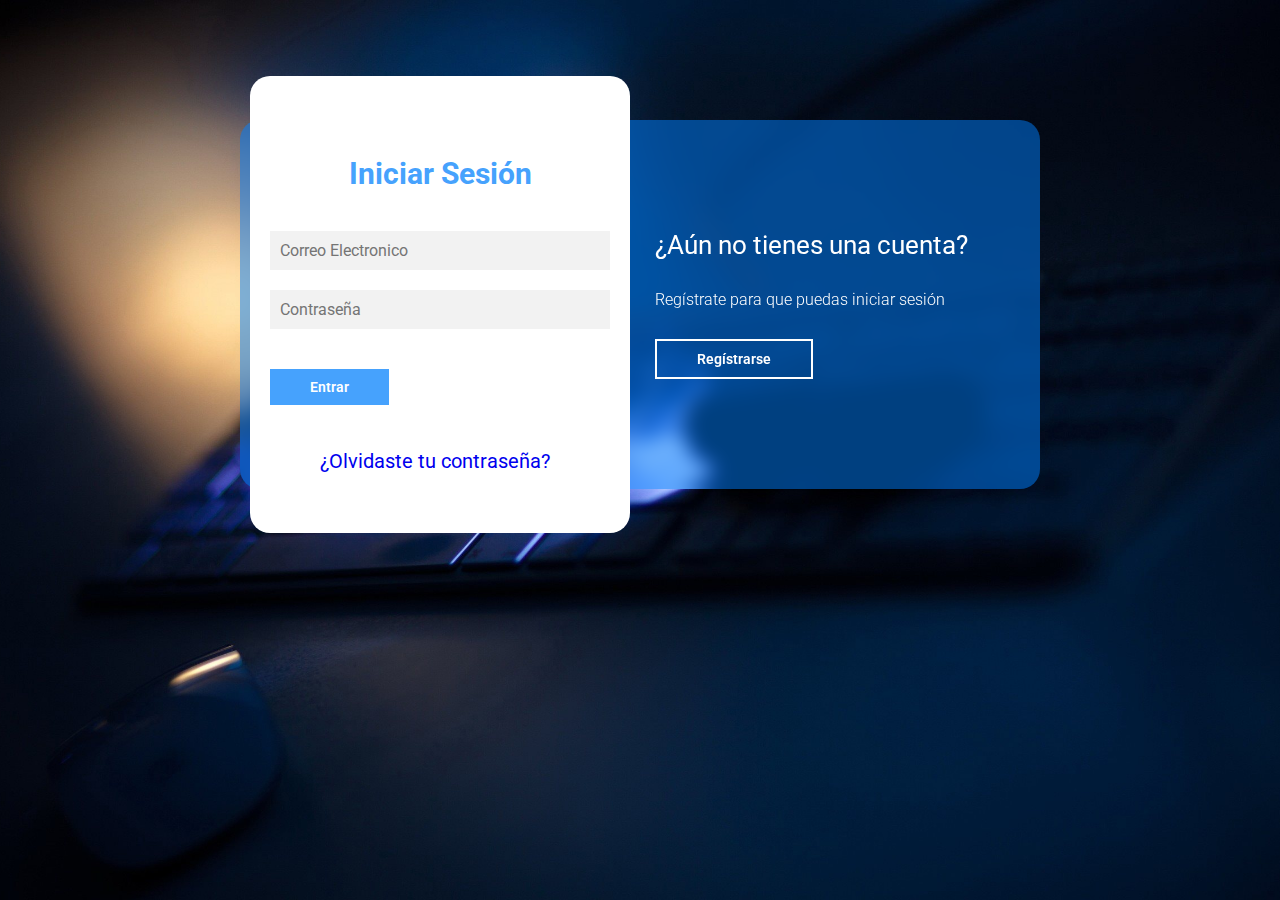
<file: index.html>
<!DOCTYPE html>
<html lang="es">

<head>
  <meta charset="UTF-8" />
  <meta name="viewport" content="width=device-width, initial-scale=1.0" />
  <title>Login y Registro</title>
  <link rel="stylesheet" href="./recursos/CSS/loginCSS-dist.css" />

  <link
    href="https://fonts.googleapis.com/css2?family=Roboto:ital,wght@0,100;0,300;0,400;0,500;0,700;0,900;1,100;1,300;1,400;1,500;1,700;1,900&display=swap"
    rel="stylesheet" />
</head>

<body>
  <main>
    <div class="contenedor__todo">
      <div class="caja__trasera">
        <div class="caja__trasera-login">
          <h3>¿Ya tienes una cuenta?</h3>
          <p>Inicia sesión para entrar en la página</p>
          <button id="btn__iniciar-sesion">Iniciar Sesión</button>
        </div>
        <div class="caja__trasera-registro">
          <h3>¿Aún no tienes una cuenta?</h3>
          <p>Regístrate para que puedas iniciar sesión</p>
          <button id="btn__registrarse">Regístrarse</button>
        </div>
      </div>

      <!--Formulario de Login y registro-->
      <div class="contenedor__login-registro">
        <!--Login-->
        <form id="form" action="" class="formulario__login">
          <h2>Iniciar Sesión</h2>
          <input type="email" id="username" placeholder="Correo Electronico"
            pattern="^(\w+[/./-]?){1,}@[a-z]+[/.]\w{2,}$" title="Introduce un correo valido Ejemplo: Usuario@gmail.com"
            required />
          <input type="password" id="password" placeholder="Contraseña" required />
          <button type="submit">Entrar</button>
          <a class="olvidoContraseña" href="./recuperarContraseña.html"><br><br>¿Olvidaste tu contraseña?</a>
        </form>

        <!--Registro-->
        <form action="" class="formulario__registro">
          <h2>Regístrarse</h2>
          <input type="text" placeholder="Nombre completo" required />
          <input type="email" placeholder="Correo Electronico" pattern="^(\w+[/./-]?){1,}@[a-z]+[/.]\w{2,}$"
            title="Introduce un correo valido Ejemplo: Usuario@gmail.com" required />
          <input type="text" placeholder="Usuario" required />
          <input type="password" placeholder="Contraseña" required />
          <button>Regístrarse</button>
        </form>
      </div>
    </div>
  </main>

  <script src="recursos/js/loginJS.js"></script>
</body>

</html>
</file>
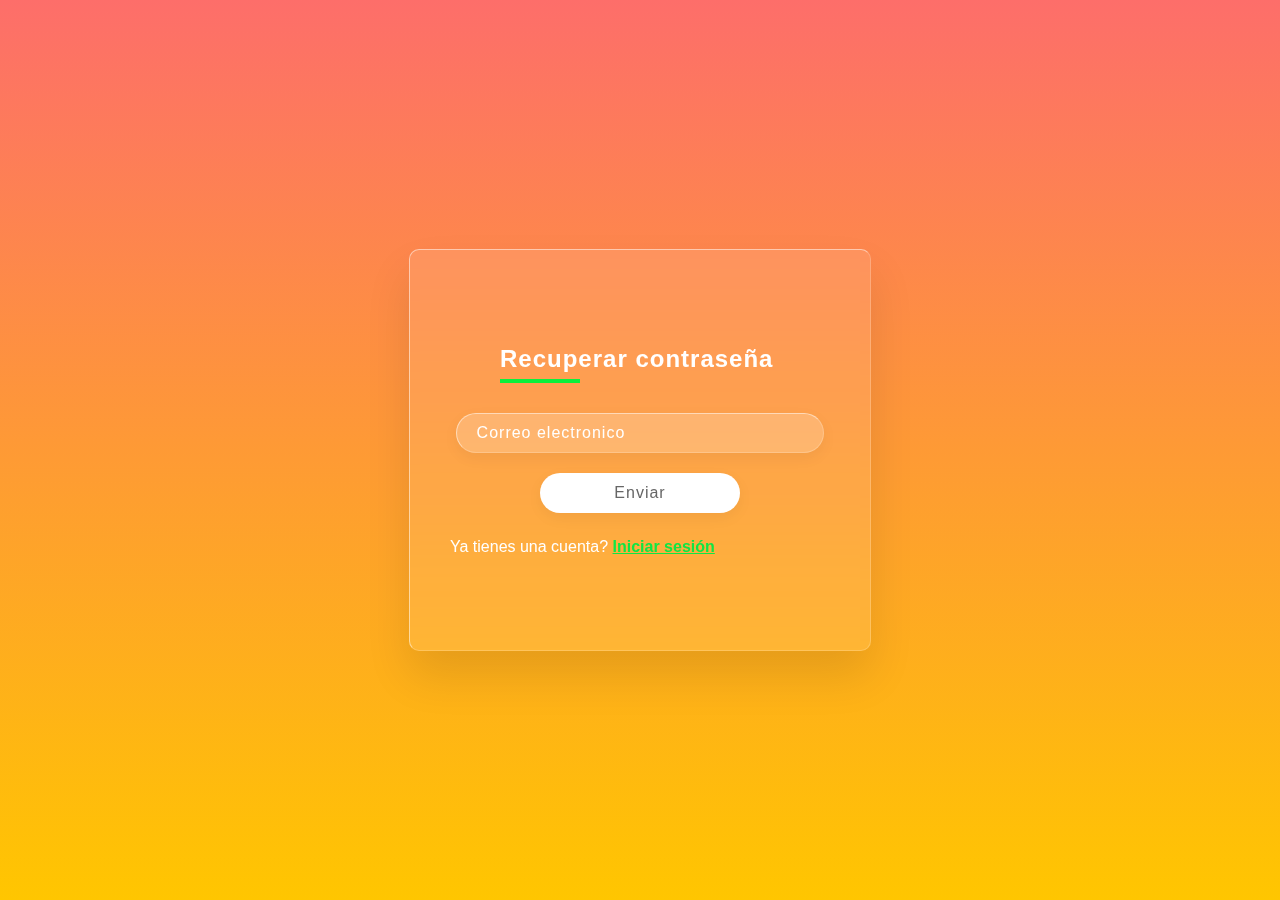
<file: recuperarContraseña.html>
<!DOCTYPE html>
<html lang="es">

<head>
    <meta charset="UTF-8" />
    <meta http-equiv="X-UA-Compatible" content="IE=edge" />
    <meta name="viewport"
        content="width=device-width, user-scalable=no, initial-scale=1.0, maximum-scale=1.0, minimum-scale=1.0" />
    <title>Recuperar Contraseña</title>
    <link rel="stylesheet" href="./recursos/CSS/recuperaContraseña-dist.css" />
    <script src="recursos/js/recuperarContrasenia.js"></script>
</head>

<body>
    <section>
        <div class="caja">
            <div class="container">
                <div class="formulario">
                    <h2>Recuperar contraseña</h2>
                    <form id="form">
                        <div class="input__caja">
                            <input type="email" placeholder="Correo electronico"
                                pattern="^(\w+[/./-]?){1,}@[a-z]+[/.]\w{2,}$"
                                title="Introduce un correo valido Ejemplo: Usuario@gmail.com" id="username" required />
                        </div>
                        <div class="input__caja">
                            <input type="submit" value="Enviar" />
                        </div>
                        <p class="olvido__contrasenia">
                            Ya tienes una cuenta?
                            <a href="index.html">Iniciar sesión</a>
                        </p>
                    </form>
                </div>
            </div>
        </div>
    </section>
</body>

</html>
</file>
<file: recursos/CSS/loginCSS-dist.css>
*{margin:0;padding:0;-webkit-box-sizing:border-box;box-sizing:border-box;-webkit-text-decoration:none;text-decoration:none;font-family:"Roboto",sans-serif}body{background-image:url(../imagenes/bg4.jpg);background-size:cover;background-repeat:no-repeat;background-position:center;background-attachment:fixed}main{width:100%;padding:20px;margin:auto;margin-top:100px}.contenedor__todo{width:100%;max-width:800px;margin:auto;position:relative}.caja__trasera{width:100%;padding:10px 20px;display:-webkit-box;display:-ms-flexbox;display:flex;-webkit-box-pack:center;-ms-flex-pack:center;justify-content:center;-webkit-backdrop-filter:blur(10px);backdrop-filter:blur(10px);background-color:rgba(0,128,255,0.5);border-radius:20px}.caja__trasera div{margin:100px 40px;color:white;-webkit-transition:all 500ms;transition:all 500ms}.caja__trasera button,.caja__trasera div p{margin-top:30px}.caja__trasera div h3{font-weight:400;font-size:26px}.caja__trasera div p{font-size:16px;font-weight:300}.caja__trasera button{padding:10px 40px;border:2px solid #fff;font-size:14px;background:transparent;font-weight:600;cursor:pointer;color:white;outline:none;-webkit-transition:all 300ms;transition:all 300ms}.caja__trasera button:hover{background:#fff;color:#46a2fd}.contenedor__login-registro{display:-webkit-box;display:-ms-flexbox;display:flex;-webkit-box-align:center;-ms-flex-align:center;align-items:center;width:100%;max-width:380px;position:relative;top:-185px;left:10px;-webkit-transition:left 500ms cubic-bezier(0.175,0.885,0.32,1.275);transition:left 500ms cubic-bezier(0.175,0.885,0.32,1.275)}.contenedor__login-registro form{width:100%;padding:80px 20px;background:white;position:absolute;border-radius:20px}.contenedor__login-registro form h2{font-size:30px;text-align:center;margin-bottom:20px;color:#46a2fd}.contenedor__login-registro form input{width:100%;margin-top:20px;padding:10px;border:none;background:#f2f2f2;font-size:16px;outline:none}.contenedor__login-registro form button{padding:10px 40px;margin-top:40px;border:none;font-size:14px;background:#46a2fd;font-weight:600;cursor:pointer;color:white;outline:none}.formulario__login{opacity:1;display:block}.formulario__registro{display:none}.contenedor__login-registro form a{position:relative;font-size:20px;text-align:center;margin-bottom:20px;top:20px;left:50px}@media screen and (max-width:850px){main{margin-top:50px}.caja__trasera{max-width:350px;height:300px;-webkit-box-orient:vertical;-webkit-box-direction:normal;-ms-flex-direction:column;flex-direction:column;margin:auto}.caja__trasera div{margin:0px;position:absolute}.contenedor__login-registro{top:-10px;left:-5px;margin:auto}.contenedor__login-registro form{position:relative}}
</file>
<file: recursos/CSS/recuperaContraseña-dist.css>
@import url("https://fonts.googleapis.com/css?family=Poppins:200,300,400,500,600,700,800,900&display=swap");*{margin:0;padding:0;font-family:"Poppings",sans-serif}body{overflow:hidden}section{display:-webkit-box;display:-ms-flexbox;display:flex;-webkit-box-pack:center;-ms-flex-pack:center;justify-content:center;-webkit-box-align:center;-ms-flex-align:center;align-items:center;min-height:100vh;background:-webkit-gradient(linear,left top,left bottom,from(#f1f4f9),to(#dff1ff));background:linear-gradient(to bottom,#f1f4f9,#dff1ff)}section .color{position:absolute;-webkit-filter:blur(200px);filter:blur(200px)}section{background:-webkit-gradient(linear,left top,left bottom,from(#FD6E6A),to(#FFC600));background:linear-gradient(#FD6E6A,#FFC600)}.caja{position:relative}.container{position:relative;width:460px;min-height:400px;background:rgba(255,255,255,0.1);border-radius:10px;display:-webkit-box;display:-ms-flexbox;display:flex;-webkit-box-pack:center;-ms-flex-pack:center;justify-content:center;-webkit-box-align:center;-ms-flex-align:center;align-items:center;-webkit-backdrop-filter:blur(5px);backdrop-filter:blur(5px);-webkit-box-shadow:0 25px 45px rgba(0,0,0,0.1);box-shadow:0 25px 45px rgba(0,0,0,0.1);border:1px solid rgba(255,255,255,0.5);border-right:1px solid rgba(255,255,255,0.2);border-bottom:1px solid rgba(255,255,255,0.2)}.formulario{position:relative;width:100%;height:100%;padding:40px}.formulario h2{position:relative;color:rgb(255,255,255);font-size:24px;font-weight:600;left:50px;letter-spacing:1px;margin-bottom:40px}.formulario h2:before{content:"";position:absolute;left:0;bottom:-10px;width:80px;height:4px;background:rgb(10,240,60)}.formulario .input__caja{width:100%;text-align:center;margin-top:20px}.formulario .input__caja input{width:86%;background:rgba(255,255,255,0.2);border:none;outline:none;padding:10px 20px;border-radius:35px;border:1px solid rgba(255,255,255,0.5);border-right:1px solid rgba(255,255,255,0.2);border-bottom:1px solid rgba(255,255,255,0.2);font-size:16px;letter-spacing:1px;color:rgb(236,4,4);-webkit-box-shadow:0 5px 15px rgba(0,0,0,0.05);box-shadow:0 5px 15px rgba(0,0,0,0.05)}.formulario .input__caja input::-webkit-input-placeholder{color:#fff}.formulario .input__caja input::-moz-placeholder{color:#fff}.formulario .input__caja input:-ms-input-placeholder{color:#fff}.formulario .input__caja input::-ms-input-placeholder{color:#fff}.formulario .input__caja input::placeholder{color:#fff}.formulario .input__caja input[type=submit]{background:#fff;color:#666;max-width:200px;cursor:pointer;margin-bottom:20px;font-weight:600px}.formulario .input__caja input[type=submit]:hover{background:#a7eb80;color:#fff}.olvido__contrasenia{margin-top:5px;color:#fff}.olvido__contrasenia a{color:rgb(15,230,68);font-weight:600}@media screen and (max-width:360px){.container{width:350px}}
</file>
